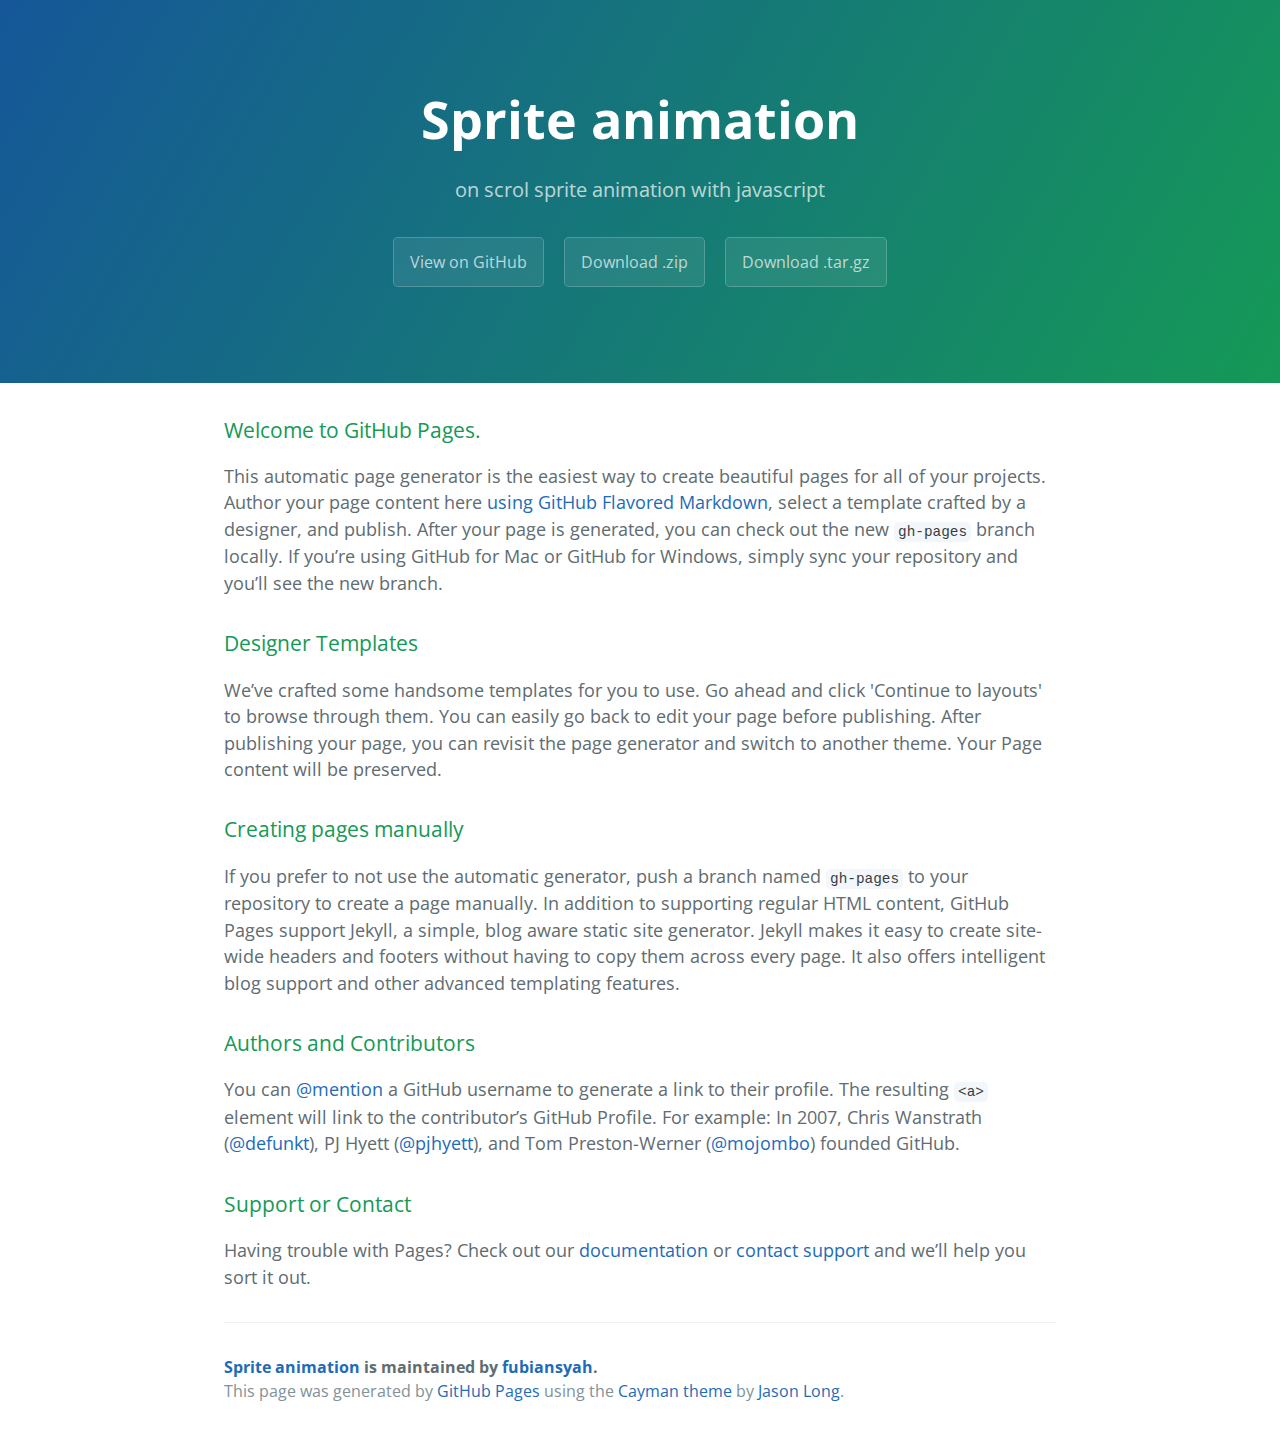
<file: index.html>
<!DOCTYPE html>
<html lang="en-us">
  <head>
    <meta charset="UTF-8">
    <title>Sprite animation by fubiansyah</title>
    <meta name="viewport" content="width=device-width, initial-scale=1">
    <link rel="stylesheet" type="text/css" href="stylesheets/normalize.css" media="screen">
    <link href='https://fonts.googleapis.com/css?family=Open+Sans:400,700' rel='stylesheet' type='text/css'>
    <link rel="stylesheet" type="text/css" href="stylesheets/stylesheet.css" media="screen">
    <link rel="stylesheet" type="text/css" href="stylesheets/github-light.css" media="screen">
  </head>
  <body>
    <section class="page-header">
      <h1 class="project-name">Sprite animation</h1>
      <h2 class="project-tagline">on scrol sprite animation with javascript</h2>
      <a href="https://github.com/fubiansyah/sprite_animation" class="btn">View on GitHub</a>
      <a href="https://github.com/fubiansyah/sprite_animation/zipball/master" class="btn">Download .zip</a>
      <a href="https://github.com/fubiansyah/sprite_animation/tarball/master" class="btn">Download .tar.gz</a>
    </section>

    <section class="main-content">
      <h3>
<a id="welcome-to-github-pages" class="anchor" href="#welcome-to-github-pages" aria-hidden="true"><span class="octicon octicon-link"></span></a>Welcome to GitHub Pages.</h3>

<p>This automatic page generator is the easiest way to create beautiful pages for all of your projects. Author your page content here <a href="https://guides.github.com/features/mastering-markdown/">using GitHub Flavored Markdown</a>, select a template crafted by a designer, and publish. After your page is generated, you can check out the new <code>gh-pages</code> branch locally. If you’re using GitHub for Mac or GitHub for Windows, simply sync your repository and you’ll see the new branch.</p>

<h3>
<a id="designer-templates" class="anchor" href="#designer-templates" aria-hidden="true"><span class="octicon octicon-link"></span></a>Designer Templates</h3>

<p>We’ve crafted some handsome templates for you to use. Go ahead and click 'Continue to layouts' to browse through them. You can easily go back to edit your page before publishing. After publishing your page, you can revisit the page generator and switch to another theme. Your Page content will be preserved.</p>

<h3>
<a id="creating-pages-manually" class="anchor" href="#creating-pages-manually" aria-hidden="true"><span class="octicon octicon-link"></span></a>Creating pages manually</h3>

<p>If you prefer to not use the automatic generator, push a branch named <code>gh-pages</code> to your repository to create a page manually. In addition to supporting regular HTML content, GitHub Pages support Jekyll, a simple, blog aware static site generator. Jekyll makes it easy to create site-wide headers and footers without having to copy them across every page. It also offers intelligent blog support and other advanced templating features.</p>

<h3>
<a id="authors-and-contributors" class="anchor" href="#authors-and-contributors" aria-hidden="true"><span class="octicon octicon-link"></span></a>Authors and Contributors</h3>

<p>You can <a href="https://github.com/blog/821" class="user-mention">@mention</a> a GitHub username to generate a link to their profile. The resulting <code>&lt;a&gt;</code> element will link to the contributor’s GitHub Profile. For example: In 2007, Chris Wanstrath (<a href="https://github.com/defunkt" class="user-mention">@defunkt</a>), PJ Hyett (<a href="https://github.com/pjhyett" class="user-mention">@pjhyett</a>), and Tom Preston-Werner (<a href="https://github.com/mojombo" class="user-mention">@mojombo</a>) founded GitHub.</p>

<h3>
<a id="support-or-contact" class="anchor" href="#support-or-contact" aria-hidden="true"><span class="octicon octicon-link"></span></a>Support or Contact</h3>

<p>Having trouble with Pages? Check out our <a href="https://help.github.com/pages">documentation</a> or <a href="https://github.com/contact">contact support</a> and we’ll help you sort it out.</p>

      <footer class="site-footer">
        <span class="site-footer-owner"><a href="https://github.com/fubiansyah/sprite_animation">Sprite animation</a> is maintained by <a href="https://github.com/fubiansyah">fubiansyah</a>.</span>

        <span class="site-footer-credits">This page was generated by <a href="https://pages.github.com">GitHub Pages</a> using the <a href="https://github.com/jasonlong/cayman-theme">Cayman theme</a> by <a href="https://twitter.com/jasonlong">Jason Long</a>.</span>
      </footer>

    </section>

  
  </body>
</html>
</file>
<file: stylesheets/stylesheet.css>
* {
  box-sizing: border-box; }

body {
  padding: 0;
  margin: 0;
  font-family: "Open Sans", "Helvetica Neue", Helvetica, Arial, sans-serif;
  font-size: 16px;
  line-height: 1.5;
  color: #606c71; }

a {
  color: #1e6bb8;
  text-decoration: none; }
  a:hover {
    text-decoration: underline; }

.btn {
  display: inline-block;
  margin-bottom: 1rem;
  color: rgba(255, 255, 255, 0.7);
  background-color: rgba(255, 255, 255, 0.08);
  border-color: rgba(255, 255, 255, 0.2);
  border-style: solid;
  border-width: 1px;
  border-radius: 0.3rem;
  transition: color 0.2s, background-color 0.2s, border-color 0.2s; }
  .btn + .btn {
    margin-left: 1rem; }

.btn:hover {
  color: rgba(255, 255, 255, 0.8);
  text-decoration: none;
  background-color: rgba(255, 255, 255, 0.2);
  border-color: rgba(255, 255, 255, 0.3); }

@media screen and (min-width: 64em) {
  .btn {
    padding: 0.75rem 1rem; } }

@media screen and (min-width: 42em) and (max-width: 64em) {
  .btn {
    padding: 0.6rem 0.9rem;
    font-size: 0.9rem; } }

@media screen and (max-width: 42em) {
  .btn {
    display: block;
    width: 100%;
    padding: 0.75rem;
    font-size: 0.9rem; }
    .btn + .btn {
      margin-top: 1rem;
      margin-left: 0; } }

.page-header {
  color: #fff;
  text-align: center;
  background-color: #159957;
  background-image: linear-gradient(120deg, #155799, #159957); }

@media screen and (min-width: 64em) {
  .page-header {
    padding: 5rem 6rem; } }

@media screen and (min-width: 42em) and (max-width: 64em) {
  .page-header {
    padding: 3rem 4rem; } }

@media screen and (max-width: 42em) {
  .page-header {
    padding: 2rem 1rem; } }

.project-name {
  margin-top: 0;
  margin-bottom: 0.1rem; }

@media screen and (min-width: 64em) {
  .project-name {
    font-size: 3.25rem; } }

@media screen and (min-width: 42em) and (max-width: 64em) {
  .project-name {
    font-size: 2.25rem; } }

@media screen and (max-width: 42em) {
  .project-name {
    font-size: 1.75rem; } }

.project-tagline {
  margin-bottom: 2rem;
  font-weight: normal;
  opacity: 0.7; }

@media screen and (min-width: 64em) {
  .project-tagline {
    font-size: 1.25rem; } }

@media screen and (min-width: 42em) and (max-width: 64em) {
  .project-tagline {
    font-size: 1.15rem; } }

@media screen and (max-width: 42em) {
  .project-tagline {
    font-size: 1rem; } }

.main-content :first-child {
  margin-top: 0; }
.main-content img {
  max-width: 100%; }
.main-content h1, .main-content h2, .main-content h3, .main-content h4, .main-content h5, .main-content h6 {
  margin-top: 2rem;
  margin-bottom: 1rem;
  font-weight: normal;
  color: #159957; }
.main-content p {
  margin-bottom: 1em; }
.main-content code {
  padding: 2px 4px;
  font-family: Consolas, "Liberation Mono", Menlo, Courier, monospace;
  font-size: 0.9rem;
  color: #383e41;
  background-color: #f3f6fa;
  border-radius: 0.3rem; }
.main-content pre {
  padding: 0.8rem;
  margin-top: 0;
  margin-bottom: 1rem;
  font: 1rem Consolas, "Liberation Mono", Menlo, Courier, monospace;
  color: #567482;
  word-wrap: normal;
  background-color: #f3f6fa;
  border: solid 1px #dce6f0;
  border-radius: 0.3rem; }
  .main-content pre > code {
    padding: 0;
    margin: 0;
    font-size: 0.9rem;
    color: #567482;
    word-break: normal;
    white-space: pre;
    background: transparent;
    border: 0; }
.main-content .highlight {
  margin-bottom: 1rem; }
  .main-content .highlight pre {
    margin-bottom: 0;
    word-break: normal; }
.main-content .highlight pre, .main-content pre {
  padding: 0.8rem;
  overflow: auto;
  font-size: 0.9rem;
  line-height: 1.45;
  border-radius: 0.3rem; }
.main-content pre code, .main-content pre tt {
  display: inline;
  max-width: initial;
  padding: 0;
  margin: 0;
  overflow: initial;
  line-height: inherit;
  word-wrap: normal;
  background-color: transparent;
  border: 0; }
  .main-content pre code:before, .main-content pre code:after, .main-content pre tt:before, .main-content pre tt:after {
    content: normal; }
.main-content ul, .main-content ol {
  margin-top: 0; }
.main-content blockquote {
  padding: 0 1rem;
  margin-left: 0;
  color: #819198;
  border-left: 0.3rem solid #dce6f0; }
  .main-content blockquote > :first-child {
    margin-top: 0; }
  .main-content blockquote > :last-child {
    margin-bottom: 0; }
.main-content table {
  display: block;
  width: 100%;
  overflow: auto;
  word-break: normal;
  word-break: keep-all; }
  .main-content table th {
    font-weight: bold; }
  .main-content table th, .main-content table td {
    padding: 0.5rem 1rem;
    border: 1px solid #e9ebec; }
.main-content dl {
  padding: 0; }
  .main-content dl dt {
    padding: 0;
    margin-top: 1rem;
    font-size: 1rem;
    font-weight: bold; }
  .main-content dl dd {
    padding: 0;
    margin-bottom: 1rem; }
.main-content hr {
  height: 2px;
  padding: 0;
  margin: 1rem 0;
  background-color: #eff0f1;
  border: 0; }

@media screen and (min-width: 64em) {
  .main-content {
    max-width: 64rem;
    padding: 2rem 6rem;
    margin: 0 auto;
    font-size: 1.1rem; } }

@media screen and (min-width: 42em) and (max-width: 64em) {
  .main-content {
    padding: 2rem 4rem;
    font-size: 1.1rem; } }

@media screen and (max-width: 42em) {
  .main-content {
    padding: 2rem 1rem;
    font-size: 1rem; } }

.site-footer {
  padding-top: 2rem;
  margin-top: 2rem;
  border-top: solid 1px #eff0f1; }

.site-footer-owner {
  display: block;
  font-weight: bold; }

.site-footer-credits {
  color: #819198; }

@media screen and (min-width: 64em) {
  .site-footer {
    font-size: 1rem; } }

@media screen and (min-width: 42em) and (max-width: 64em) {
  .site-footer {
    font-size: 1rem; } }

@media screen and (max-width: 42em) {
  .site-footer {
    font-size: 0.9rem; } }
</file>
<file: stylesheets/github-light.css>
/*
   Copyright 2014 GitHub Inc.

   Licensed under the Apache License, Version 2.0 (the "License");
   you may not use this file except in compliance with the License.
   You may obtain a copy of the License at

       http://www.apache.org/licenses/LICENSE-2.0

   Unless required by applicable law or agreed to in writing, software
   distributed under the License is distributed on an "AS IS" BASIS,
   WITHOUT WARRANTIES OR CONDITIONS OF ANY KIND, either express or implied.
   See the License for the specific language governing permissions and
   limitations under the License.

*/

.pl-c /* comment */ {
  color: #969896;
}

.pl-c1      /* constant, markup.raw, meta.diff.header, meta.module-reference, meta.property-name, support, support.constant, support.variable, variable.other.constant */,
.pl-s .pl-v /* string variable */ {
  color: #0086b3;
}

.pl-e  /* entity */,
.pl-en /* entity.name */ {
  color: #795da3;
}

.pl-s .pl-s1 /* string source */,
.pl-smi      /* storage.modifier.import, storage.modifier.package, storage.type.java, variable.other, variable.parameter.function */ {
  color: #333;
}

.pl-ent /* entity.name.tag */ {
  color: #63a35c;
}

.pl-k /* keyword, storage, storage.type */ {
  color: #a71d5d;
}

.pl-pds              /* punctuation.definition.string, string.regexp.character-class */,
.pl-s                /* string */,
.pl-s .pl-pse .pl-s1 /* string punctuation.section.embedded source */,
.pl-sr               /* string.regexp */,
.pl-sr .pl-cce       /* string.regexp constant.character.escape */,
.pl-sr .pl-sra       /* string.regexp string.regexp.arbitrary-repitition */,
.pl-sr .pl-sre       /* string.regexp source.ruby.embedded */ {
  color: #183691;
}

.pl-v /* variable */ {
  color: #ed6a43;
}

.pl-id /* invalid.deprecated */ {
  color: #b52a1d;
}

.pl-ii /* invalid.illegal */ {
  background-color: #b52a1d;
  color: #f8f8f8;
}

.pl-sr .pl-cce /* string.regexp constant.character.escape */ {
  color: #63a35c;
  font-weight: bold;
}

.pl-ml /* markup.list */ {
  color: #693a17;
}

.pl-mh        /* markup.heading */,
.pl-mh .pl-en /* markup.heading entity.name */,
.pl-ms        /* meta.separator */ {
  color: #1d3e81;
  font-weight: bold;
}

.pl-mq /* markup.quote */ {
  color: #008080;
}

.pl-mi /* markup.italic */ {
  color: #333;
  font-style: italic;
}

.pl-mb /* markup.bold */ {
  color: #333;
  font-weight: bold;
}

.pl-md /* markup.deleted, meta.diff.header.from-file */ {
  background-color: #ffecec;
  color: #bd2c00;
}

.pl-mi1 /* markup.inserted, meta.diff.header.to-file */ {
  background-color: #eaffea;
  color: #55a532;
}

.pl-mdr /* meta.diff.range */ {
  color: #795da3;
  font-weight: bold;
}

.pl-mo /* meta.output */ {
  color: #1d3e81;
}
</file>
